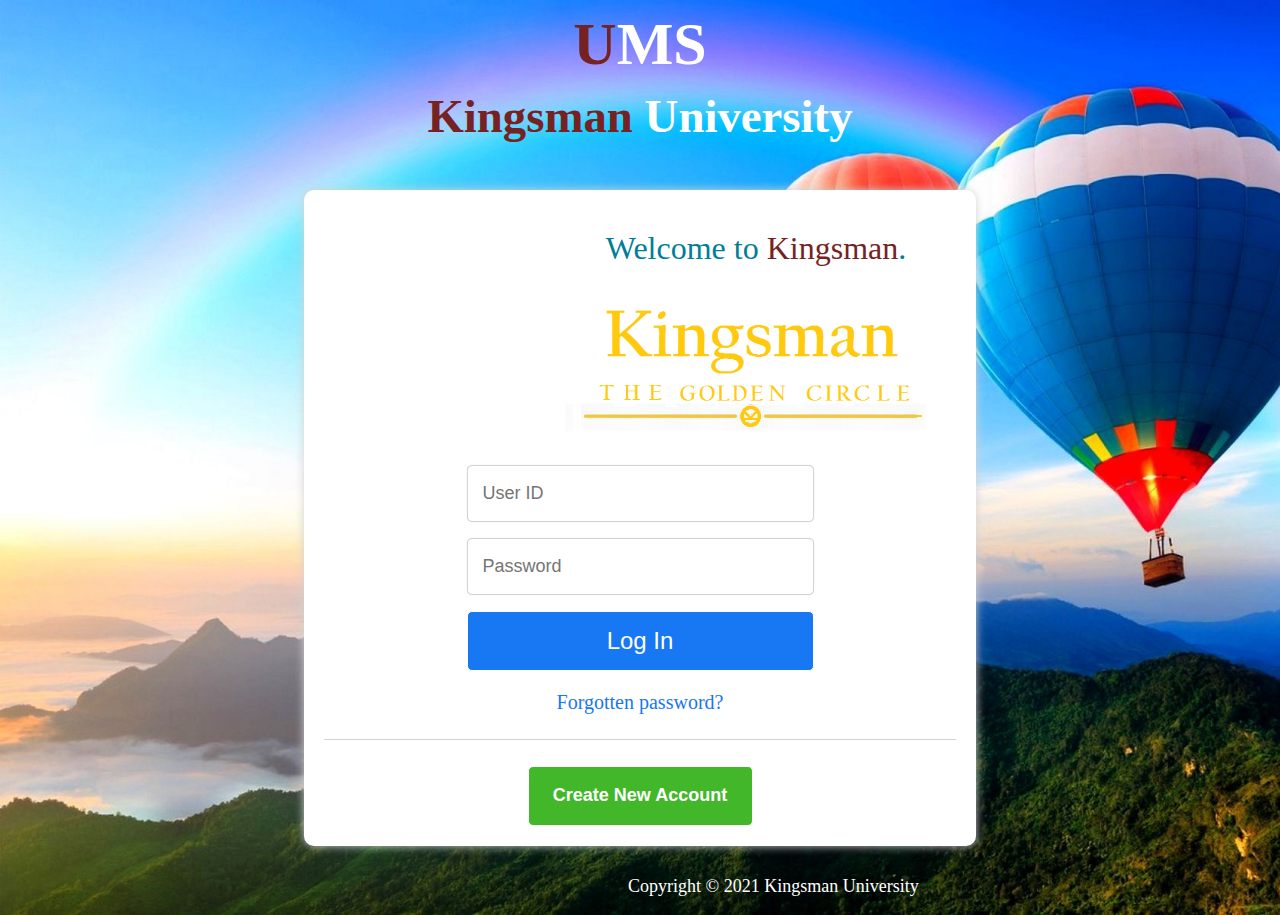
<file: index.html>
<!DOCTYPE html>
<html lang="en">
<head>
    <meta charset="UTF-8">
    <meta http-equiv="X-UA-Compatible" content="IE=edge">
    <meta name="viewport" content="width=device-width, initial-scale=1.0">
    <title>UMS | Kingsman : The Secret Service</title>
    <link rel="stylesheet" href="./login.css">
</head>
<body>
    <header>
        <h2><span>U</span>MS</h2>
        <h3><span>Kingsman</span> University</h3>
    </header>
    <div>
        <section>
            <p id="text1">Welcome to <span>Kingsman</span>.</p>
            <img src="./images/kingsman.png" alt="kingsman" width="400px">
        </section>
        <form action="./home.html">
            <input type="text" placeholder="User ID" required>
            <br>
            <input type="password" placeholder="Password" required>
            <br>
            <button id="login">Log In</button>
            <p id="forget"><a href="">Forgotten password?</a></p>
            <br>
            <button id="account">Create New Account</button>
        </form>
    </div>
    <footer>
        <p>Copyright &copy; 2021 Kingsman University</p>
    </footer>
</body>
</html>
</file>
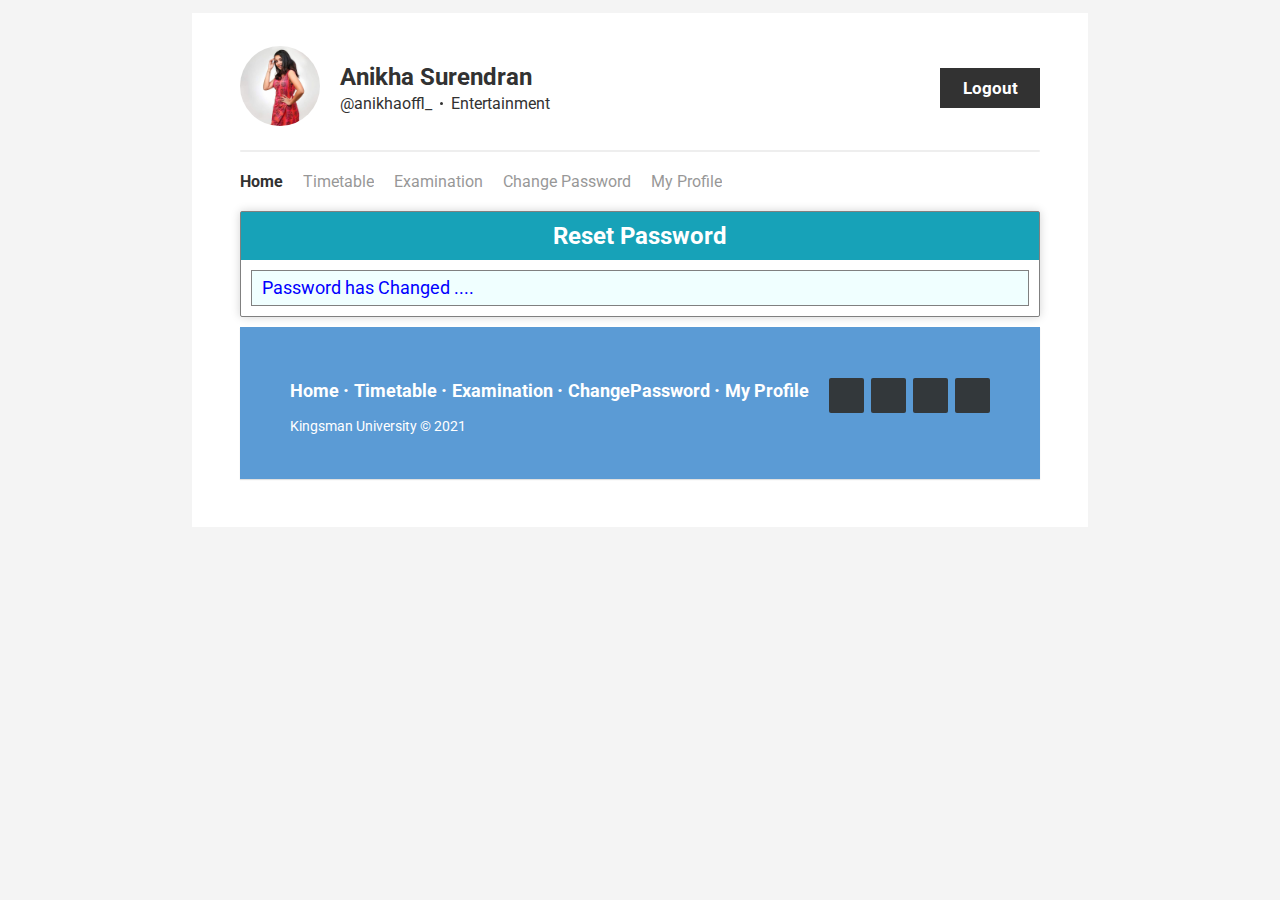
<file: exam1.html>
<!DOCTYPE html>
<html lang="en">
<head>
    <meta charset="UTF-8">
    <meta http-equiv="X-UA-Compatible" content="IE=edge">
    <meta name="viewport" content="width=device-width, initial-scale=1.0">
    <title>Document</title>
    <link rel="stylesheet" href="./exam1.css">
    <link rel="stylesheet" href="./index.css">
    <link rel="stylesheet" href="./footer.css">
</head>
<body>
    <div class="card">
        <div class="card__header">
          <div class="card__profile">
            <img
              src="./images/anikha.jpg"
              alt="A man smiling"
            />
          </div>
          <div class="card__name">
            <h2>Anikha Surendran</h2>
            <div class="card__handle">
              <span class="handle">@anikhaoffl_</span>
              <span class="circle"></span>
              <span class="category">Entertainment</span>
            </div>
          </div>
          <div class="card__button">
            <form action="./login.html">
                <button>
                    <span>Logout</span>
                  </button>
            </form>
          </div>
        </div>
        <hr class="border" />
        <nav>
          <ul class="navlinks">
            <li class="link__item"><a href="./home.html">Home</a></li>
            <li class="link__item"><a href="./timetable.html">Timetable</a></li>
            <li class="link__item"><a href="./examination.html">Examination</a></li>
            <li class="link__item"><a href="./ChangePassword.html">Change Password</a></li>
            <li class="link__item"><a href="./profile.html">My Profile</a></li>
          </ul>
        </nav>
        <div id="examination">
            <header>
                <h3>Reset Password</h3>
                <div class="exams">
                    <p>Password has Changed ....</p>
                </div>
                
    
            </header>
    
        </div>
        <footer class="footer-distributed">

            <div class="footer-right">
    
              <a href="#"><i class="fa fa-facebook"></i></a>
              <a href="#"><i class="fa fa-twitter"></i></a>
              <a href="#"><i class="fa fa-linkedin"></i></a>
              <a href="#"><i class="fa fa-github"></i></a>
    
            </div>
    
            <div class="footer-left">
    
              <p class="footer-links">
                <a class="link-1" href="./home.html">Home</a>
    
                <a href="./timetable.html">Timetable</a>
    
                <a href="./examination.html">Examination</a>
    
                <a href="./ChangePassword.html">ChangePassword</a>
    
                <a href="./profile.html">My Profile</a>
                </p>
    
                <p>Kingsman University &copy; 2021</p>
            </div>
    
          </footer>
    </div>
</body>
</html>
</file>
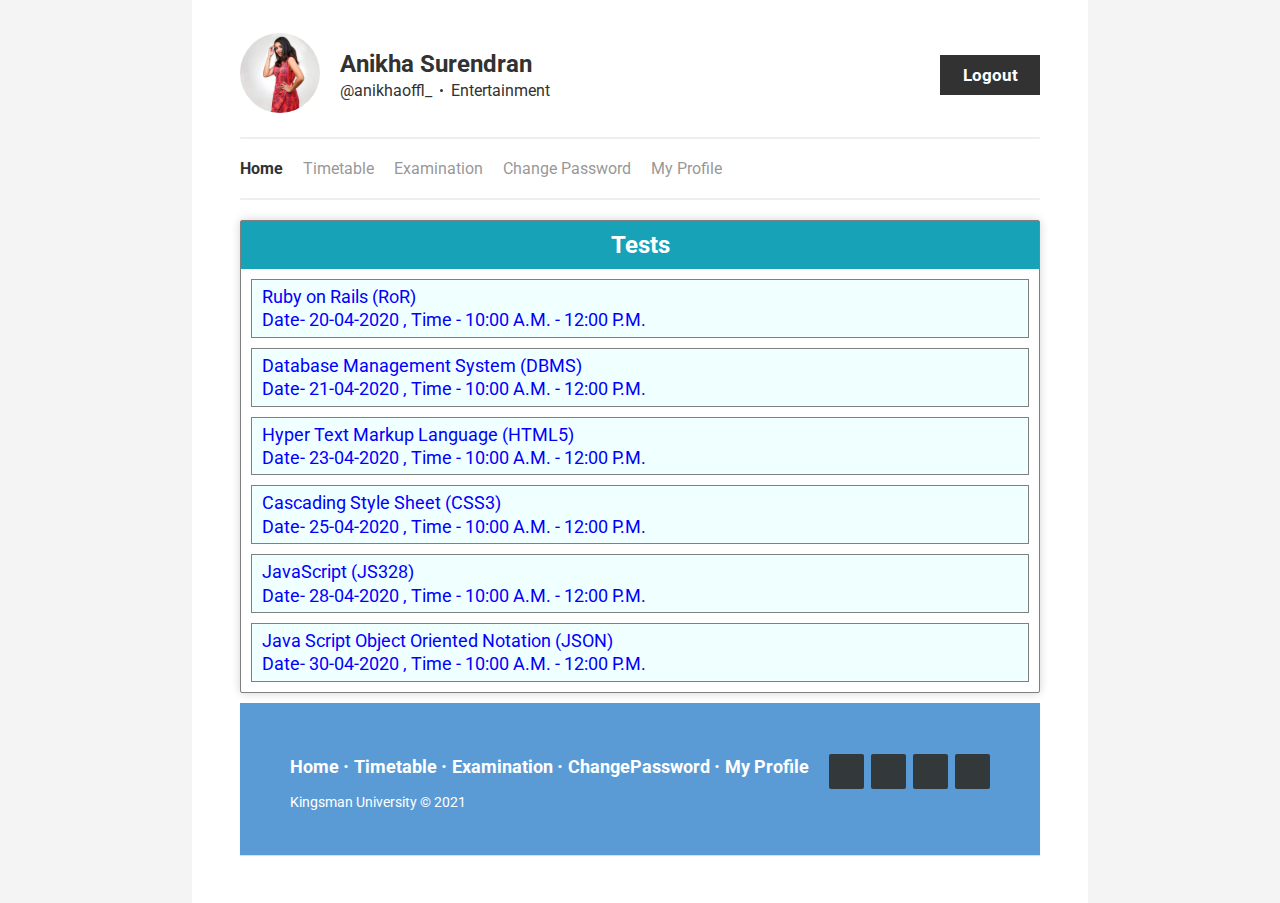
<file: examination.html>
<!DOCTYPE html>
<html lang="en">
<head>
    <meta charset="UTF-8">
    <meta http-equiv="X-UA-Compatible" content="IE=edge">
    <meta name="viewport" content="width=device-width, initial-scale=1.0">
    <title>UMS - Home</title>
    <link rel="stylesheet" href="./index.css">
    <link rel="stylesheet" href="./exam1.css">
    <link rel="stylesheet" href="./footer.css">
</head>
<body>
    <div class="card">
        <div class="card__header">
          <div class="card__profile">
            <img
              src="./images/anikha.jpg"
              alt="A man smiling"
            />
          </div>
          <div class="card__name">
            <h2>Anikha Surendran</h2>
            <div class="card__handle">
              <span class="handle">@anikhaoffl_</span>
              <span class="circle"></span>
              <span class="category">Entertainment</span>
            </div>
          </div>
          <div class="card__button">
            <form action="./login.html">
              <button>
                  <span>Logout</span>
                </button>
            </form>
          </div>
        </div>
        <hr class="border" />
        <nav>
          <ul class="navlinks">
            <li class="link__item"><a href="./home.html">Home</a></li>
            <li class="link__item"><a href="./timetable.html">Timetable</a></li>
            <li class="link__item"><a href="./examination.html">Examination</a></li>
            <li class="link__item"><a href="./ChangePassword.html">Change Password</a></li>
            <li class="link__item"><a href="./profile.html">My Profile</a></li>
          </ul>
        </nav>
        <hr class="border">
        <div id="examination">
          <header>
              <h3>Tests</h3>
              <div class="exams">
                  <p>Ruby on Rails (RoR) <br> Date- 20-04-2020 , Time - 10:00 A.M. - 12:00 P.M.</p>
              </div>
              <div class="exams">
                  <p>Database Management System (DBMS) <br> Date- 21-04-2020 , Time - 10:00 A.M. - 12:00 P.M.</p>
              </div>
              <div class="exams">
                  <p>Hyper Text Markup Language (HTML5) <br> Date- 23-04-2020 , Time - 10:00 A.M. - 12:00 P.M.</p>
              </div>
              <div class="exams">
                  <p>Cascading Style Sheet (CSS3) <br> Date- 25-04-2020 , Time - 10:00 A.M. - 12:00 P.M.</p>
              </div>
              <div class="exams">
                  <p>JavaScript (JS328) <br> Date- 28-04-2020 , Time - 10:00 A.M. - 12:00 P.M.</p>
              </div>
              <div class="exams">
                  <p>Java Script Object Oriented Notation (JSON) <br> Date- 30-04-2020 , Time - 10:00 A.M. - 12:00 P.M.</p>
              </div>
  
          </header>
  
        </div>
        <footer class="footer-distributed">

          <div class="footer-right">
  
            <a href="#"><i class="fa fa-facebook"></i></a>
            <a href="#"><i class="fa fa-twitter"></i></a>
            <a href="#"><i class="fa fa-linkedin"></i></a>
            <a href="#"><i class="fa fa-github"></i></a>
  
          </div>
  
          <div class="footer-left">
  
            <p class="footer-links">
              <a class="link-1" href="./home.html">Home</a>
  
              <a href="./timetable.html">Timetable</a>
  
              <a href="./examination.html">Examination</a>
  
              <a href="./ChangePassword.html">ChangePassword</a>
  
              <a href="./profile.html">My Profile</a>
              </p>
  
              <p>Kingsman University &copy; 2021</p>
          </div>
  
        </footer>
    </div>
</body>   
</html>
</file>
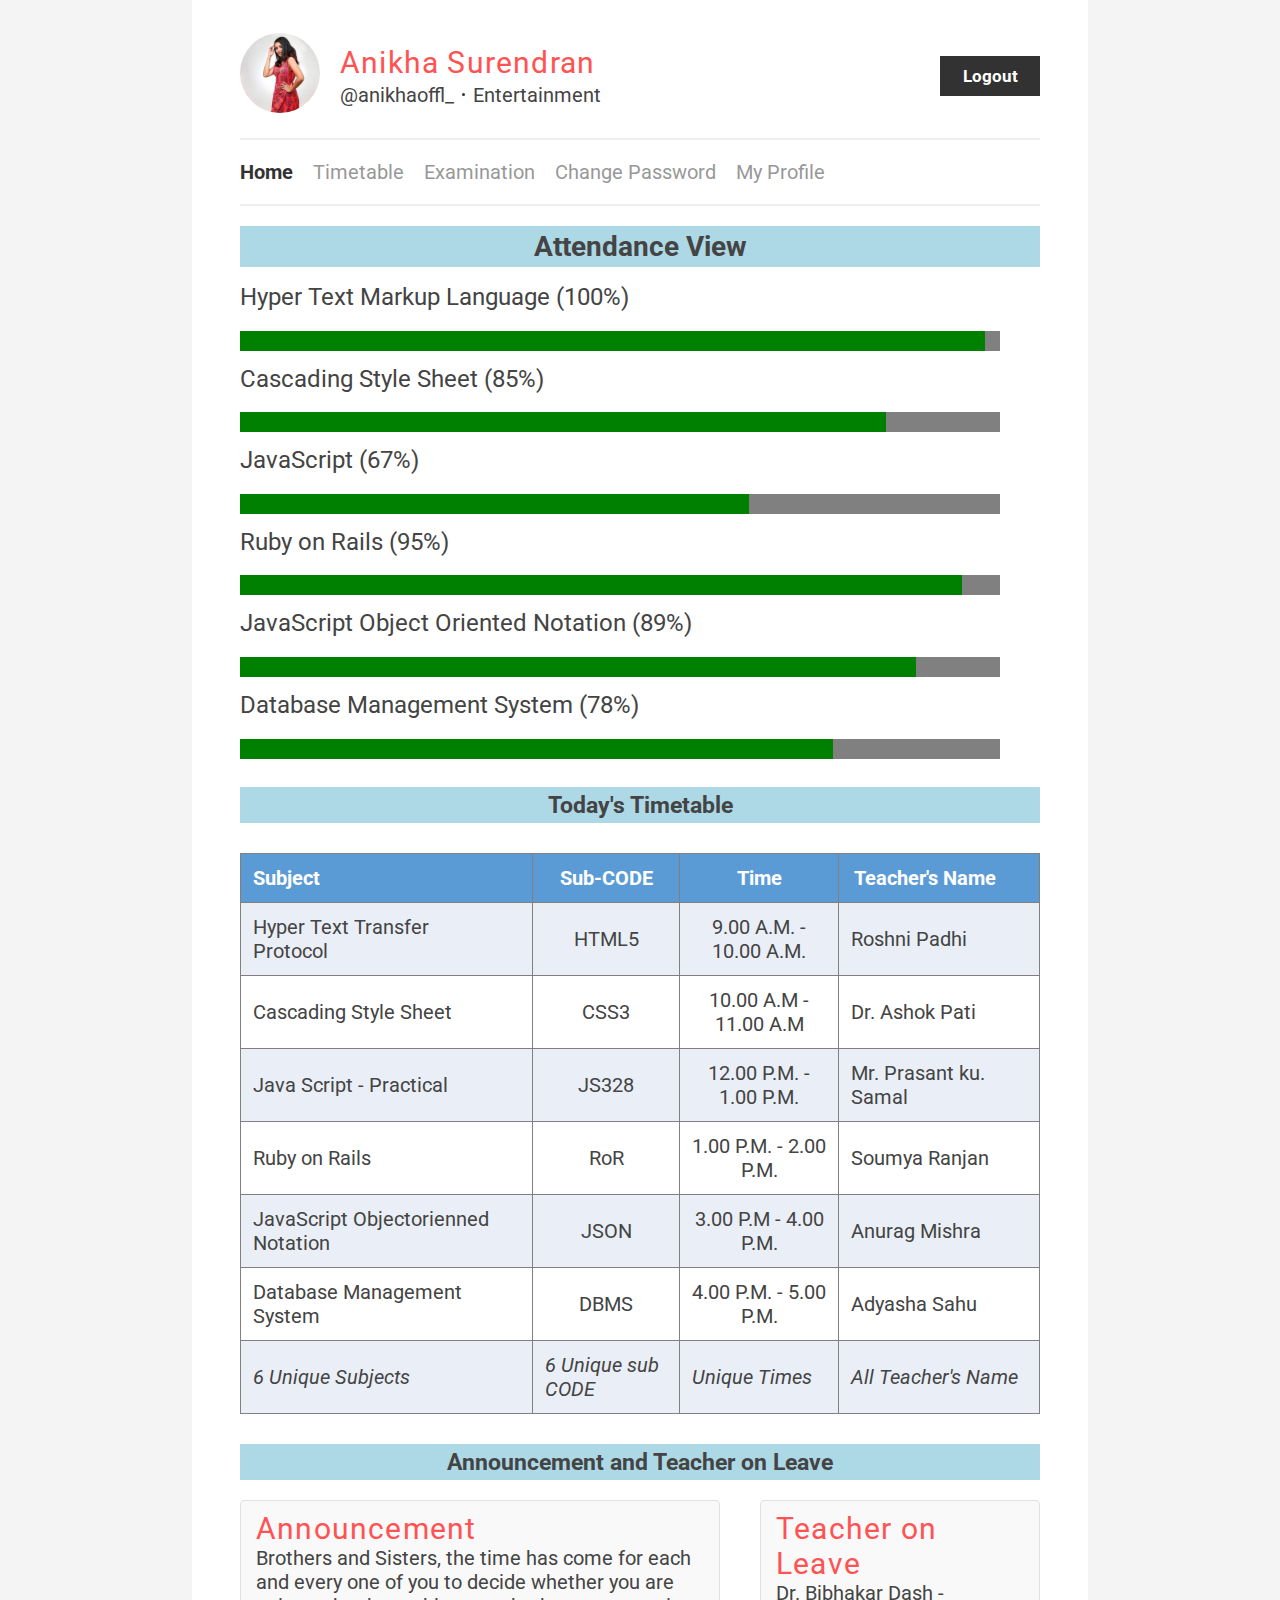
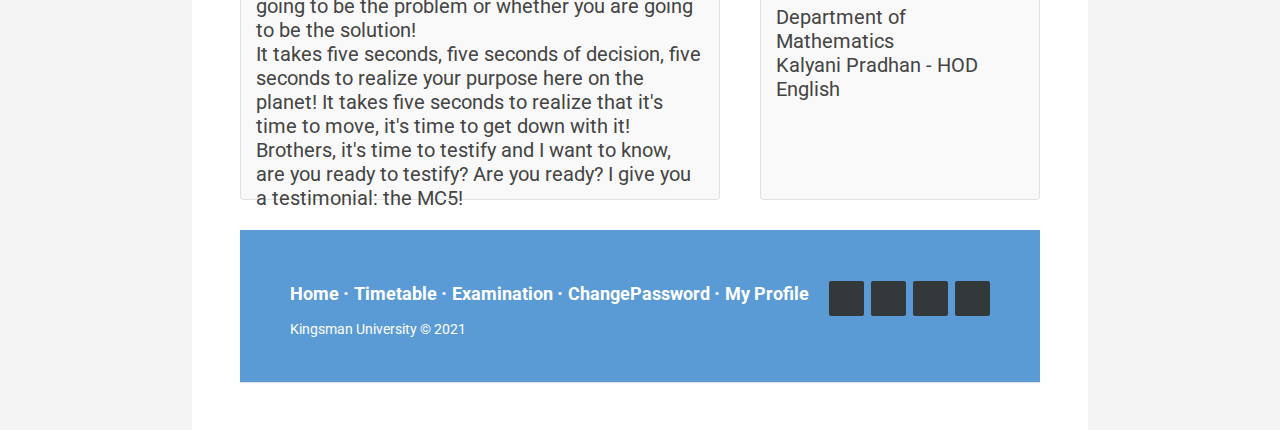
<file: home.html>
<!DOCTYPE html>
<html lang="en">
<head>
    <meta charset="UTF-8">
    <meta http-equiv="X-UA-Compatible" content="IE=edge">
    <meta name="viewport" content="width=device-width, initial-scale=1.0">
    <title>UMS - Home</title>
    <link rel="stylesheet" href="./index.css">
    <link rel="stylesheet" href="./home.css">
    <link rel="stylesheet" href="./announcement.css">
    <link rel="stylesheet" href="./footer.css">
</head>
<body>
    <div class="card">
        <div class="card__header">
          <div class="card__profile">
            <img
              src="./images/anikha.jpg"
              alt="A man smiling"
            />
          </div>
          <div class="card__name">
            <h2>Anikha Surendran</h2>
            <div class="card__handle">
              <span class="handle">@anikhaoffl_</span>
              <span class="circle"></span>
              <span class="category">Entertainment</span>
            </div>
          </div>
          <div class="card__button">
            <form action="./login.html">
              <button>
                  <span>Logout</span>
                </button>
          </form>
          </div>
        </div>
        <hr class="border" />
        <nav>
          <ul class="navlinks">
            <li class="link__item"><a href="./home.html">Home</a></li>
            <li class="link__item"><a href="./timetable.html">Timetable</a></li>
            <li class="link__item"><a href="./examination.html">Examination</a></li>
            <li class="link__item"><a href="./ChangePassword.html">Change Password</a></li>
            <li class="link__item"><a href="./profile.html">My Profile</a></li>
          </ul>
        </nav>
        <hr class="border">
        <div id="attendance">
            <section>
              <h3>Attendance View</h3>
              <p>Hyper Text Markup Language (100%) <br><progress max="100" value = "98"></progress><br/>Cascading Style Sheet (85%) <br><progress max = "10" value = "8.5"></progress><br/>JavaScript (67%) <br><progress max = "100" value = "67"></progress><br>Ruby on Rails (95%) <br><progress max="100" value="95"></progress><br>JavaScript Object Oriented Notation (89%) <br><progress max = "100" value = "89"></progress><br>Database Management System (78%) <br><progress max = "100" value = "78"></progress></p>
            </section>
        </div>
        <div id="timetable">
          <section>
            <h3>Today's Timetable</h3>
            <table border="1">
              <thead>
                  <tr>
                      <th class="name">Subject</th>
                      <th class="marks">Sub-CODE</th>
                      <th class="grade">Time</th>
                      <th class="lover">Teacher's Name</th>
                  </tr>
              </thead>
              <tbody>
                  <tr>
                      <td class="name">Hyper Text Transfer Protocol</td>
                      <td class="marks">HTML5</td>
                      <td class="grade">9.00 A.M. - 10.00 A.M.</td>
                      <td class="lover">Roshni Padhi</td>
                  </tr>
                  <tr>
                      <td class="name">Cascading Style Sheet</td>
                      <td class="marks">CSS3</td>
                      <td class="grade">10.00 A.M - 11.00 A.M</td>
                      <td class="lover">Dr. Ashok Pati</td>
                  </tr>
                  <tr>
                      <td class="name">Java Script - Practical</td>
                      <td class="marks">JS328</td>
                      <td class="grade">12.00 P.M. - 1.00 P.M.</td>
                      <td class="lover">Mr. Prasant ku. Samal</td>
                  </tr>
                  <tr>
                      <td class="name">Ruby on Rails</td>
                      <td class="marks">RoR</td>
                      <td class="grade">1.00 P.M. - 2.00 P.M.</td>
                      <td class="lover">Soumya Ranjan</td>
                  </tr>
                  <tr>
                      <td class="name">JavaScript Objectorienned Notation</td>
                      <td class="marks">JSON</td>
                      <td class="grade">3.00 P.M - 4.00 P.M.</td>
                      <td class="lover">Anurag Mishra</td>
                  </tr>
                  <tr>
                      <td class="name">Database Management System</td>
                      <td class="marks">DBMS</td>
                      <td class="grade">4.00 P.M. - 5.00 P.M.</td>
                      <td class="lover">Adyasha Sahu</td>
                  </tr>
              </tbody>
              <tfoot style="font-style: italic;">
                  <tr>
                    <td>6 Unique Subjects</td>
                    <td>6 Unique sub CODE</td>
                    <td>Unique Times</td>
                    <td>All Teacher's Name</td>
                  </tr>
                </tfoot>
            </table>
          </section>
        </div>
        <div class="ann">
          <h3>Announcement and Teacher on Leave</h3>
          <div class="announcement">
            <h2>Announcement</h2>
            <p>Brothers and Sisters, the time has come for each and every one of you to decide whether you are going to be the problem or whether you are going to be the solution! </p>
            <p>It takes five seconds, five seconds of decision, five seconds to realize your purpose here on the planet!
            It takes five seconds to realize that it's time to move, it's time to get down with it!</p>
            <p>Brothers, it's time to testify and I want to know, are you ready to testify?
            Are you ready? I give you a testimonial: the MC5!</p>
          </div>
          <div class="leave">
            <h2>Teacher on Leave</h2>
            <p>Dr. Bibhakar Dash - Department of Mathematics</p>
            <p>Kalyani Pradhan - HOD English </p>
          </div>
        </div>
        <footer class="footer-distributed">

          <div class="footer-right">
  
            <a href="#"><i class="fa fa-facebook"></i></a>
            <a href="#"><i class="fa fa-twitter"></i></a>
            <a href="#"><i class="fa fa-linkedin"></i></a>
            <a href="#"><i class="fa fa-github"></i></a>
  
          </div>
  
          <div class="footer-left">
  
            <p class="footer-links">
              <a class="link-1" href="./home.html">Home</a>
  
              <a href="./timetable.html">Timetable</a>
  
              <a href="./examination.html">Examination</a>
  
              <a href="./ChangePassword.html">ChangePassword</a>
  
              <a href="./profile.html">My Profile</a>
              </p>
  
              <p>Kingsman University &copy; 2021</p>
          </div>
  
        </footer>
    </div>
</body>
</html>
</file>
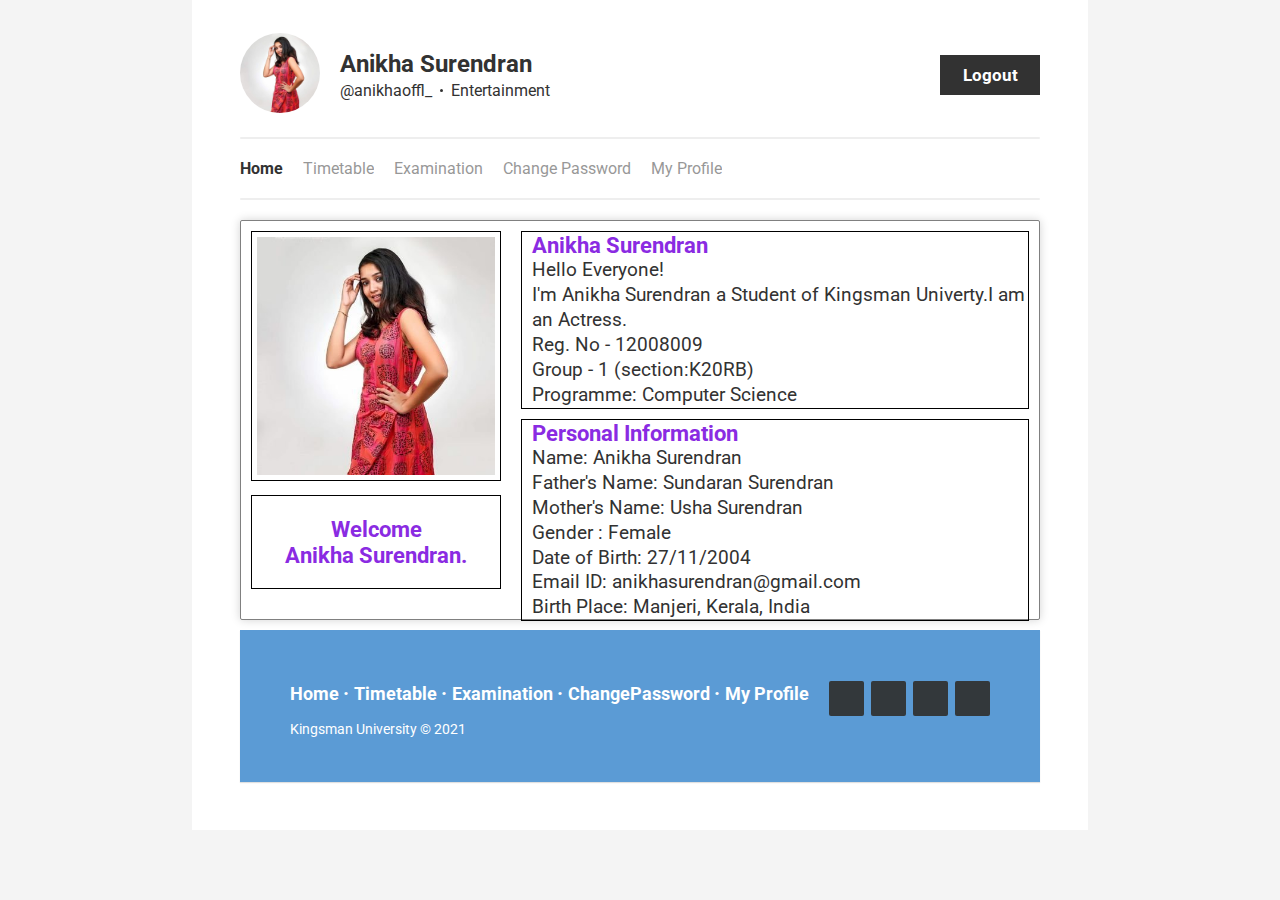
<file: profile.html>
<!DOCTYPE html>
<html lang="en">
<head>
    <meta charset="UTF-8">
    <meta http-equiv="X-UA-Compatible" content="IE=edge">
    <meta name="viewport" content="width=device-width, initial-scale=1.0">
    <title>UMS - Home</title>
    <link rel="stylesheet" href="./index.css">
    <link rel="stylesheet" href="./profile1.css">
    <link rel="stylesheet" href="./footer.css">
</head>
<body>
    <div class="card">
        <div class="card__header">
          <div class="card__profile">
            <img
              src="./images/anikha.jpg"
              alt="A man smiling"
            />
          </div>
          <div class="card__name">
            <h2>Anikha Surendran</h2>
            <div class="card__handle">
              <span class="handle">@anikhaoffl_</span>
              <span class="circle"></span>
              <span class="category">Entertainment</span>
            </div>
          </div>
          <div class="card__button">
            <form action="./login.html">
              <button>
                  <span>Logout</span>
                </button>
            </form>
          </div>
        </div>
        <hr class="border" />
        <nav>
          <ul class="navlinks">
            <li class="link__item"><a href="./home.html">Home</a></li>
            <li class="link__item"><a href="./timetable.html">Timetable</a></li>
            <li class="link__item"><a href="./examination.html">Examination</a></li>
            <li class="link__item"><a href="./ChangePassword.html">Change Password</a></li>
            <li class="link__item"><a href="./profile.html">My Profile</a></li>
          </ul>
        </nav>
        <hr class="border">
        <div class="profile">
          <div class="profile_pic">
              <img src="./images/anikha.jpg" alt="Anikha Surendran" width="250px">
          </div>
          <div class="welcome">
              <h3>Welcome <br> Anikha Surendran.</h3>
          </div>
          <div class="details">
              <h3>Anikha Surendran</h3>
              <p>Hello Everyone! <br>I'm Anikha Surendran a Student of Kingsman Univerty.I am an Actress.</p>
              <p>Reg. No - 12008009</p>
              <p>Group - 1 (section:K20RB)</p>
              <p>Programme: Computer Science</p>            
          </div>
          <div class="personal">
              <h3>Personal Information</h3>
              <p>Name: Anikha Surendran</p>
              <p>Father's Name: Sundaran Surendran</p>
              <p>Mother's Name: Usha Surendran</p>
              <p>Gender : Female</p>
              <p>Date of Birth: 27/11/2004</p>
              <p>Email ID: anikhasurendran@gmail.com</p>
              <p>Birth Place: Manjeri, Kerala, India</p>
          </div>
        </div>
        <footer class="footer-distributed">

          <div class="footer-right">
  
            <a href="#"><i class="fa fa-facebook"></i></a>
            <a href="#"><i class="fa fa-twitter"></i></a>
            <a href="#"><i class="fa fa-linkedin"></i></a>
            <a href="#"><i class="fa fa-github"></i></a>
  
          </div>
  
          <div class="footer-left">
  
            <p class="footer-links">
              <a class="link-1" href="./home.html">Home</a>
  
              <a href="./timetable.html">Timetable</a>
  
              <a href="./examination.html">Examination</a>
  
              <a href="./ChangePassword.html">ChangePassword</a>
  
              <a href="./profile.html">My Profile</a>
              </p>
  
              <p>Kingsman University &copy; 2021</p>
          </div>
  
        </footer>
    </div>
</body>        
</html>
</file>
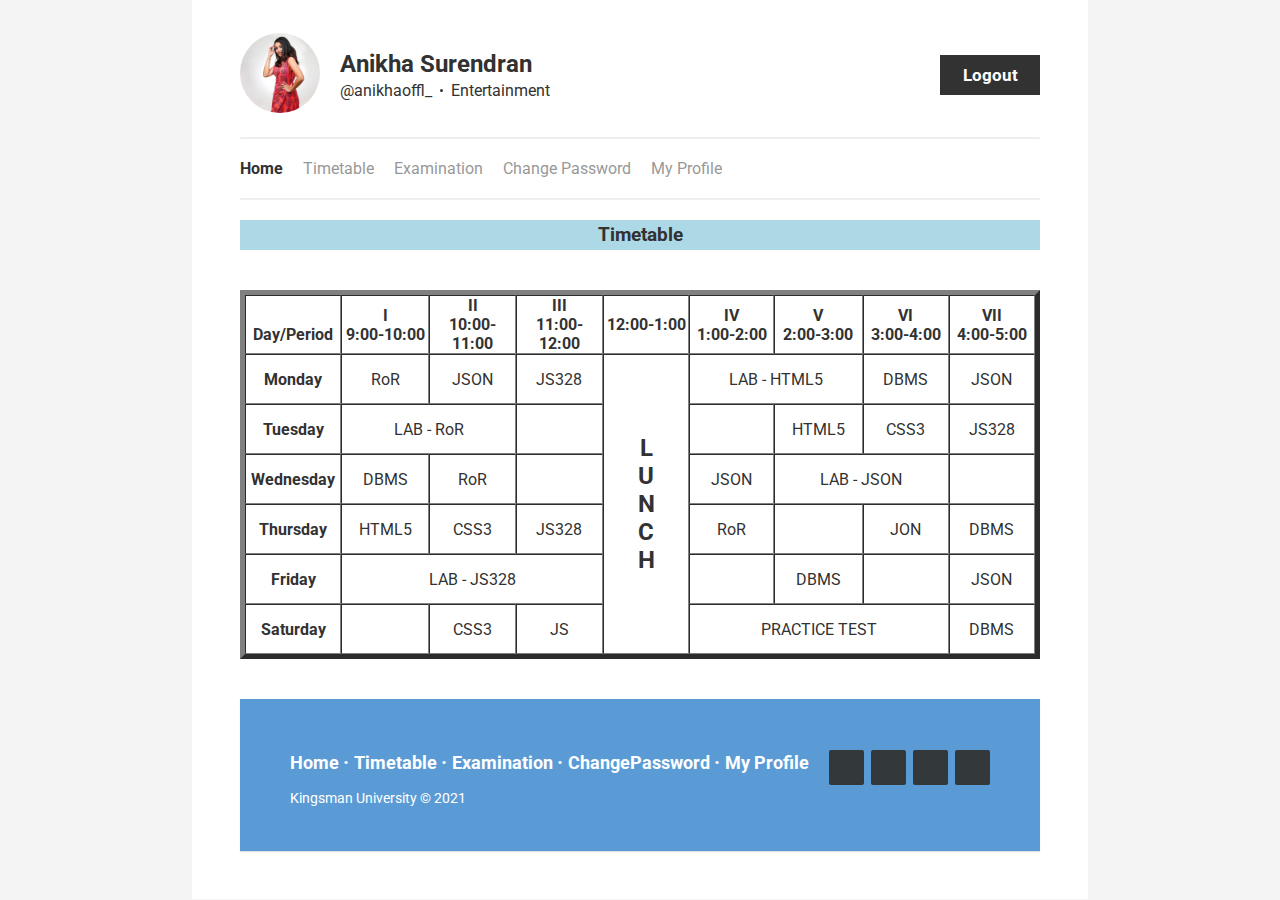
<file: timetable.html>
<!DOCTYPE html>
<html lang="en">
<head>
    <meta charset="UTF-8">
    <meta http-equiv="X-UA-Compatible" content="IE=edge">
    <meta name="viewport" content="width=device-width, initial-scale=1.0">
    <title>UMS - Home</title>
    <link rel="stylesheet" href="./index.css">
    <link rel="stylesheet" href="./timetable.css">
    <link rel="stylesheet" href="./footer.css">
</head>
<body>
    <div class="card">
        <div class="card__header">
          <div class="card__profile">
            <img
              src="./images/anikha.jpg"
              alt="A man smiling"
            />
          </div>
          <div class="card__name">
            <h2>Anikha Surendran</h2>
            <div class="card__handle">
              <span class="handle">@anikhaoffl_</span>
              <span class="circle"></span>
              <span class="category">Entertainment</span>
            </div>
          </div>
          <div class="card__button">
            <form action="./login.html">
              <button>
                  <span>Logout</span>
                </button>
            </form>
          </div>
        </div>
        <hr class="border" />
        <nav>
          <ul class="navlinks">
            <li class="link__item"><a href="./home.html">Home</a></li>
            <li class="link__item"><a href="./timetable.html">Timetable</a></li>
            <li class="link__item"><a href="./examination.html">Examination</a></li>
            <li class="link__item"><a href="./ChangePassword.html">Change Password</a></li>
            <li class="link__item"><a href="./profile.html">My Profile</a></li>
          </ul>
        </nav>
        <hr class="border">
        <div id="timetable">
            <h3>Timetable</h3>
            <table border="5" cellspacing="0" align="center">
              <tr>
                  <td align="center" height="50" 
                      width="100"><br>
                      <b>Day/Period</b></br>
                  </td>
                  <td align="center" height="50" 
                      width="100">
                      <b>I<br>9:00-10:00</b>
                  </td>
                  <td align="center" height="50" 
                      width="100">
                      <b>II<br>10:00-11:00</b>
                  </td>
                  <td align="center" height="50" 
                      width="100">
                      <b>III<br>11:00-12:00</b>
                  </td>
                  <td align="center" height="50" 
                      width="100">
                      <b>12:00-1:00</b>
                  </td>
                  <td align="center" height="50" 
                      width="100">
                      <b>IV<br>1:00-2:00</b>
                  </td>
                  <td align="center" height="50" 
                      width="100">
                      <b>V<br>2:00-3:00</b>
                  </td>
                  <td align="center" height="50" 
                      width="100">
                      <b>VI<br>3:00-4:00</b>
                  </td>
                  <td align="center" height="50" 
                      width="100">
                      <b>VII<br>4:00-5:00</b>
                  </td>
              </tr>
              <tr>
                  <td align="center" height="50">
                      <b>Monday</b></td>
                  <td align="center" height="50">RoR</td>
                  <td align="center" height="50">JSON</td>
                  <td align="center" height="50">JS328</td>
                  <td rowspan="6" align="center" height="50">
                      <h2>L<br>U<br>N<br>C<br>H</h2>
                  </td>
                  <td colspan="2" align="center" 
                      height="50">LAB - HTML5</td>
                  <td align="center" height="50">DBMS</td>
                  <td align="center" height="50">JSON</td>
              </tr>
              <tr>
                  <td align="center" height="50">
                      <b>Tuesday</b>
                  </td>
                  <td colspan="2" align="center" 
                      height="50">LAB - RoR
                  </td>
                  <td align="center" height="50"></td>
                  <td align="center" height="50"></td>
                  <td align="center" height="50">HTML5</td>
                  <td align="center" height="50">CSS3</td>
                  <td align="center" height="50">JS328</td>
              </tr>
              <tr>
                  <td align="center" height="50">
                      <b>Wednesday</b>
                  </td>
                  <td align="center" height="50">DBMS</td>
                  <td align="center" height="50">RoR</td>
                  <td align="center" height="50"></td>
                  <td align="center" height="50">JSON</td>
                  <td colspan="2" align="center" 
                      height="50">LAB - JSON
                  </td>
                  <td align="center" height="50"></td>
              </tr>
              <tr>
                  <td align="center" height="50">
                      <b>Thursday</b>
                  </td>
                  <td align="center" height="50">HTML5</td>
                  <td align="center" height="50">CSS3</td>
                  <td align="center" height="50">JS328</td>
                  <td align="center" height="50">RoR</td>
                  <td align="center" height="50"></td>
                  <td align="center" height="50">JON</td>
                  <td align="center" height="50">DBMS</td>
              </tr>
              <tr>
                  <td align="center" height="50">
                      <b>Friday</b>
                  </td>
                  <td colspan="3" align="center" 
                      height="50">LAB - JS328
                  </td>
                  <td align="center" height="50"></td>
                  <td align="center" height="50">DBMS</td>
                  <td align="center" height="50"></td>
                  <td align="center" height="50">JSON</td>
              </tr>
              <tr>
                  <td align="center" height="50">
                      <b>Saturday</b>
                  </td>
                  <td align="center" height="50"></td>
                  <td align="center" height="50">CSS3</td>
                  <td align="center" height="50">JS</td>
                  <td colspan="3" align="center" 
                      height="50">PRACTICE TEST
                  </td>
                  <td align="center" height="50">DBMS</td>
              </tr>
          </table>
        </div>
        <footer class="footer-distributed">

          <div class="footer-right">
  
            <a href="#"><i class="fa fa-facebook"></i></a>
            <a href="#"><i class="fa fa-twitter"></i></a>
            <a href="#"><i class="fa fa-linkedin"></i></a>
            <a href="#"><i class="fa fa-github"></i></a>
  
          </div>
  
          <div class="footer-left">
  
            <p class="footer-links">
              <a class="link-1" href="./home.html">Home</a>
  
              <a href="./timetable.html">Timetable</a>
  
              <a href="./examination.html">Examination</a>
  
              <a href="./ChangePassword.html">ChangePassword</a>
  
              <a href="./profile.html">My Profile</a>
              </p>
  
              <p>Kingsman University &copy; 2021</p>
          </div>
  
        </footer>
    </div>
</body>
        
</html>
</file>
<file: login.css>
body{
    background-color: #EAF2F1;
    background-image: url("./images/background.jpg");
    background-size: cover;
}
header{
    color:#fff;
    font-size: 2.5em;
    text-align: center;
}
header h2{
    margin-bottom: 0px;
    margin-top: 10px;
    color:white;
}
header h3{
    margin-top: 10px;
}

header span{
    color:#722;
}
div{
    width: 50%;
    margin: auto;
    background-color: #FFFFFF;
    border-radius: 10px;
    padding:20px;
    box-shadow: 0px 0px 10px lightgray;
}
div input{
    border:1px solid lightgrey;
    padding: 10px;
    margin-left:auto;
    margin-right: auto;
    margin-bottom: 16px;
    font-size: large;
    color:black;
    font-family: sans-serif;
    width:320px;
    height:35px;
    border-radius: 5px;
    padding-left: 15px;
    box-shadow: 0px 0px 1px lightgray;
}
div input:hover{
    border: 2px solid #1877F2;
}
#login{
    background-color: #1877F2;
    width: 347px;
    height:60px;
    border-radius: 5px;
    font-size: x-large;
    color:white;
    border: 1px white solid;
    margin-left: auto;
    margin-right: auto;
}
#forget{
    text-align: center;
    border:none;
    padding-bottom: 25px;
    border-bottom: 1px solid lightgrey;
    font-size: 20px;
}
#forget a{
    color:#1877F2;
    text-decoration: none;
}
#forget a:hover{
    text-decoration: underline;
}
div section{
    float: right;
    font-size: xx-large;
    text-align: center;
    color: #007e99;
}
#text1{
    margin-bottom: 20px;
    margin-top: 20px;
}
#text1 span{
    color: #722;
}

#account{
    background-color: #42B72A;
    width: 225px;
    height: 60px;
    border-radius: 5px;
    font-size:large ;
    color:white ;
    border: 1px white solid;
    font-weight: bolder;
    margin-top: -12px;
}
form{
    text-align: center;
}
footer{
    color: #fff;
    margin-top: 30px;
    margin-left:620px;
    font-size: large;
}
</file>
<file: exam1.css>
#examination{
    margin: auto;
    background-color: #FFFFFF;
    border-radius: 2px;
    border: 1px solid grey;
    box-shadow: 0px 0px 10px lightgray;
    margin-bottom: 10px;
}
#examination h3{
    background-color: #17A2B8;
    text-align: center;
    padding-top: 10px;
    padding-bottom: 10px;
    margin-top: 0%;
    color: #FFFFFF;
    font-size: x-large;
}
.exams{
    font-size: large;
    border: 1px solid grey;
    margin-bottom: 10px;
    margin-top: 10px;
    line-height: 1.3em;
    padding-left: 10px;
    margin-left: 10px;
    margin-right: 10px;
    color: blue;
    background-color: azure;
    padding-top: 5px;
    padding-bottom: 5px;
}
</file>
<file: index.css>
@import url("https://fonts.googleapis.com/css2?family=Lato:wght@400;700;900&display=swap");
:root {
  --primary: #323232;
  --light-bg: #f4f4f4;
  --border: #eee;
}

* {
  margin: 0;
  padding: 0;
  -webkit-box-sizing: border-box;
          box-sizing: border-box;
  -webkit-tap-highlight-color: rgba(0, 0, 0, 0);
  font-family: Lato;
}

body {
  background-color: var(--light-bg);
  min-height: 60vh;
  display: -webkit-box;
  display: -ms-flexbox;
  display: flex;
  -webkit-box-pack: center;
      -ms-flex-pack: center;
          justify-content: center;
  -webkit-box-align: center;
      -ms-flex-align: center;
          align-items: center;
  color: var(--primary);
}

.card {
  width: 70%;
  max-width: 1100px;
  background-color: #fff;
  padding: 3rem;
}

.card__header {
  display: -webkit-box;
  display: -ms-flexbox;
  display: flex;
  -webkit-box-align: center;
      -ms-flex-align: center;
          align-items: center;
  margin-top: -15px;
}

.card__profile img {
  border-radius: 50%;
  height: 5rem;
  width: 5rem;
  -o-object-fit: cover;
     object-fit: cover;
}

.card__name {
  margin-left: 1.25rem;
}

.card__handle {
  display: -webkit-box;
  display: -ms-flexbox;
  display: flex;
  -webkit-box-align: center;
      -ms-flex-align: center;
          align-items: center;
  margin-top: 3px;
}

.card__button svg {
  height: 1.05rem;
  width: 1.05rem;
  margin-right: 5px;
}

.card__button {
  margin-left: auto;
}

.card__button button {
  display: -webkit-box;
  display: -ms-flexbox;
  display: flex;
  -webkit-box-align: center;
      -ms-flex-align: center;
          align-items: center;
  font-size: 1.05rem;
  background-color: var(--primary);
  color: white;
  font-weight: bold;
  border: none;
  height: 40px;
  width: 100px;
  -webkit-box-pack: center;
      -ms-flex-pack: center;
          justify-content: center;
  cursor: pointer;
}

.card__button button:active {
  -webkit-transform: scale(0.96);
          transform: scale(0.96);
}

.card__heading {
  display: -webkit-box;
  display: -ms-flexbox;
  display: flex;
  -webkit-box-pack: justify;
      -ms-flex-pack: justify;
          justify-content: space-between;
  -webkit-box-align: center;
      -ms-flex-align: center;
          align-items: center;
}

span.circle {
  height: 3px;
  width: 3px;
  background-color: var(--primary);
  border-radius: 50%;
  display: inline-block;
  margin: 0 8px;
}

.border {
  border-radius: 5px;
  height: 2px;
  background-color: var(--border);
  border: none;
  margin: 1.25rem 0;
}

.navlinks {
  list-style: none;
  display: -webkit-box;
  display: -ms-flexbox;
  display: flex;
  margin-bottom: 1.25rem;
}
.navlinks a{
    text-decoration: none;
    color: #323232;
}
.navlinks a:active{
    color: #323232;
}
.navlinks li {
  opacity: 0.5;
  -webkit-transition: opacity 200ms ease-in-out;
  transition: opacity 200ms ease-in-out;
  cursor: pointer;
}

.navlinks li:first-child {
  opacity: 1;
  font-weight: bold;
}

.navlinks li:hover {
  opacity: 1;
}

.navlinks li + li {
  margin-left: 20px;
}



.heading {
  font-weight: bold;
  font-size: 1.1rem;
}

@media (max-width: 990px) {
  .insights {
    -webkit-box-pack: center;
        -ms-flex-pack: center;
            justify-content: center;
  }
  .insights .insight + .insight {
    margin: 0;
    margin-top: 1rem;
  }
}

@media (max-width: 740px) {
  .card {
    width: 90%;
  }
  .navlinks {
    display: none;
  }
}

@media (max-width: 545px) {
  .card__button button {
    width: 40px;
    -webkit-box-pack: center;
        -ms-flex-pack: center;
            justify-content: center;
  }
  .card__button button span {
    display: none;
  }
  .card__button button svg {
    margin-right: 0;
  }
}

@media (max-width: 475px) {
  .card__button {
    display: none;
  }
}
</file>
<file: footer.css>
@import url(https://fonts.googleapis.com/css?family=Roboto:400,500,300,700);

* {
  font-family: Roboto;
}

.footer-distributed {
  background-color: #5B9BD5;
  box-shadow: 0 1px 1px 0 rgba(0, 0, 0, 0.12);
  box-sizing: border-box;
  width: 100%;
  text-align: left;
  font: normal 16px sans-serif;
  padding: 45px 50px;
}

.footer-distributed .footer-left p {
  color: #fff;
  font-size: 14px;
  margin: 0;
}
/* Footer links */

.footer-distributed p.footer-links {
  font-size: 18px;
  font-weight: bold;
  color: #ffffff;
  margin: 0 0 10px;
  padding: 0;
  transition: ease .25s;
}

.footer-distributed p.footer-links a {
  display: inline-block;
  line-height: 1.8;
  text-decoration: none;
  color: inherit;
  transition: ease .25s;
}

.footer-distributed .footer-links a:before {
  content: "·";
  font-size: 20px;
  left: 0;
  color: #fff;
  display: inline-block;
  padding-right: 5px;
}

.footer-distributed .footer-links .link-1:before {
  content: none;
}

.footer-distributed .footer-right {
  float: right;
  margin-top: 6px;
  max-width: 180px;
}

.footer-distributed .footer-right a {
  display: inline-block;
  width: 35px;
  height: 35px;
  background-color: #33383b;
  border-radius: 2px;
  font-size: 20px;
  color: #ffffff;
  text-align: center;
  line-height: 35px;
  margin-left: 3px;
  transition:all .25s;
}

.footer-distributed .footer-right a:hover{transform:scale(1.1); -webkit-transform:scale(1.1);}

.footer-distributed p.footer-links a:hover{text-decoration:underline;}

/* Media Queries */

@media (max-width: 600px) {
  .footer-distributed .footer-left, .footer-distributed .footer-right {
    text-align: center;
  }
  .footer-distributed .footer-right {
    float: none;
    margin: 0 auto 20px;
  }
  .footer-distributed .footer-left p.footer-links {
    line-height: 1.8;
  }
}
</file>
<file: home.css>
#attendance h3{
    background-color: lightblue;
    padding-top: 4px;
    padding-bottom: 4px;
    text-align: center;
}
#attendance {
    font-size: larger;
}
#attendance p{
    margin-top: 10px;
    margin-bottom: 20px;
    line-height: 1.7em;
}
#attendance progress[value]{
    width: 95%;
    height: 20px;
    box-shadow: 0 2px 5px rgba(0, 0, 0, 0.25) inset;
    background-color:white;
    border-radius: 5px;
    position: relative;
}

#timetable h3{
    background-color: lightblue;
    padding-top: 4px;
    padding-bottom: 4px;
    text-align: center;
}

.name{
    text-align: left;
    padding-right: 40px;
}
.marks{
    text-align: center;
    padding-right: 10px;
    padding-left: 10px;
}
.grade{
    text-align: center;
    padding-left: 10px;
    padding-right: 10px ;
}
table{
    border-collapse: collapse;
    margin: auto;
}
th,td{
    padding: 12px;
}
.lover{
    padding-right: 40px;
}
tr:hover{
    background-color: #ccff99;
}
th{
    background-color: #5B9BD5;
    color: white;
}
tr:nth-child(odd){
    background-color: #EAEFF7;
}
#timetable table{
    margin-top: 30px;
    margin-bottom: 30px;
}
.ann h3{
    background-color: lightblue;
    padding-top: 4px;
    padding-bottom: 4px;
    text-align: center;
}
footer{
    clear: both;
}
</file>
<file: announcement.css>
body {
    font-size: 1.25em;
    font-family: 'Dosis', Arial,Helvetica,sans-serif;
    color: #444;
  }
  
  h2 {
    font-size: 1.5em;
    letter-spacing: 0.04em;
    margin: 0;
    font-weight: normal;
    color: #ff5252;
  }
  
  .announcement {
    margin-top: 20px;
    padding: 10px 15px 0px;
    border: 1px solid #e1e1e1;
    background-color: #f9f9f9;
    border-radius: 4px;
    width:60%;
    float: left;
    height: 300px;
    margin-bottom: 30px;
  }

  .leave{
      margin-top: 20px;
    padding: 10px 15px 0px;
    border: 1px solid #e1e1e1;
    background-color: #f9f9f9;
    border-radius: 4px;
    width: 35%;
    float: right;
    height: 300px;
    margin-bottom: 30px;
  }
</file>
<file: profile1.css>
.profile{
    margin: auto;
    background-color: #FFFFFF;
    border-radius: 2px;
    border: 1px solid grey;
    box-shadow: 0px 0px 10px lightgray;
    margin-bottom: 10px;
    height: 400px;
}
.profile_pic{
    padding:10px;
    float: left;
}
.profile_pic img{
    border: 1px solid black;
    padding: 5px;
}
.welcome{
    font-size: larger;
    border: 1px solid black;
    float: left;
    clear: left;
    color: blueviolet;
    text-align: center;
    width: 250px;
    margin-left: 10px;
    margin-bottom: 10px;
    padding-bottom: 20px;
    padding-top: 20px;
}
.details h3{
    color: blueviolet;
    margin-left: 10px;
}
.details p{
    line-height: 1.3em;
    margin-left: 10px;
}
.details{
    font-size: larger;
    border: 1px solid black;
    margin-left: 280px;
    margin-top: 10px;
    margin-right: 10px;
}
.personal{
    font-size: larger;
    border: 1px solid black;
    margin-left: 280px;
    margin-top: 10px;
    margin-right: 10px;
    margin-bottom: 10px;
}
.personal h3{
    color: blueviolet;
    margin-left: 10px;
}
.personal p{
    line-height: 1.3em;
    margin-left: 10px;
}
</file>
<file: timetable.css>
#timetable h3{
    background-color: lightblue;
    padding-top: 4px;
    padding-bottom: 4px;
    text-align: center;
    margin-bottom: 40px;
}
table{
    margin-left: auto;
    margin-right: auto;
}
#timetable{
    margin-bottom: 40px;
}
</file>
